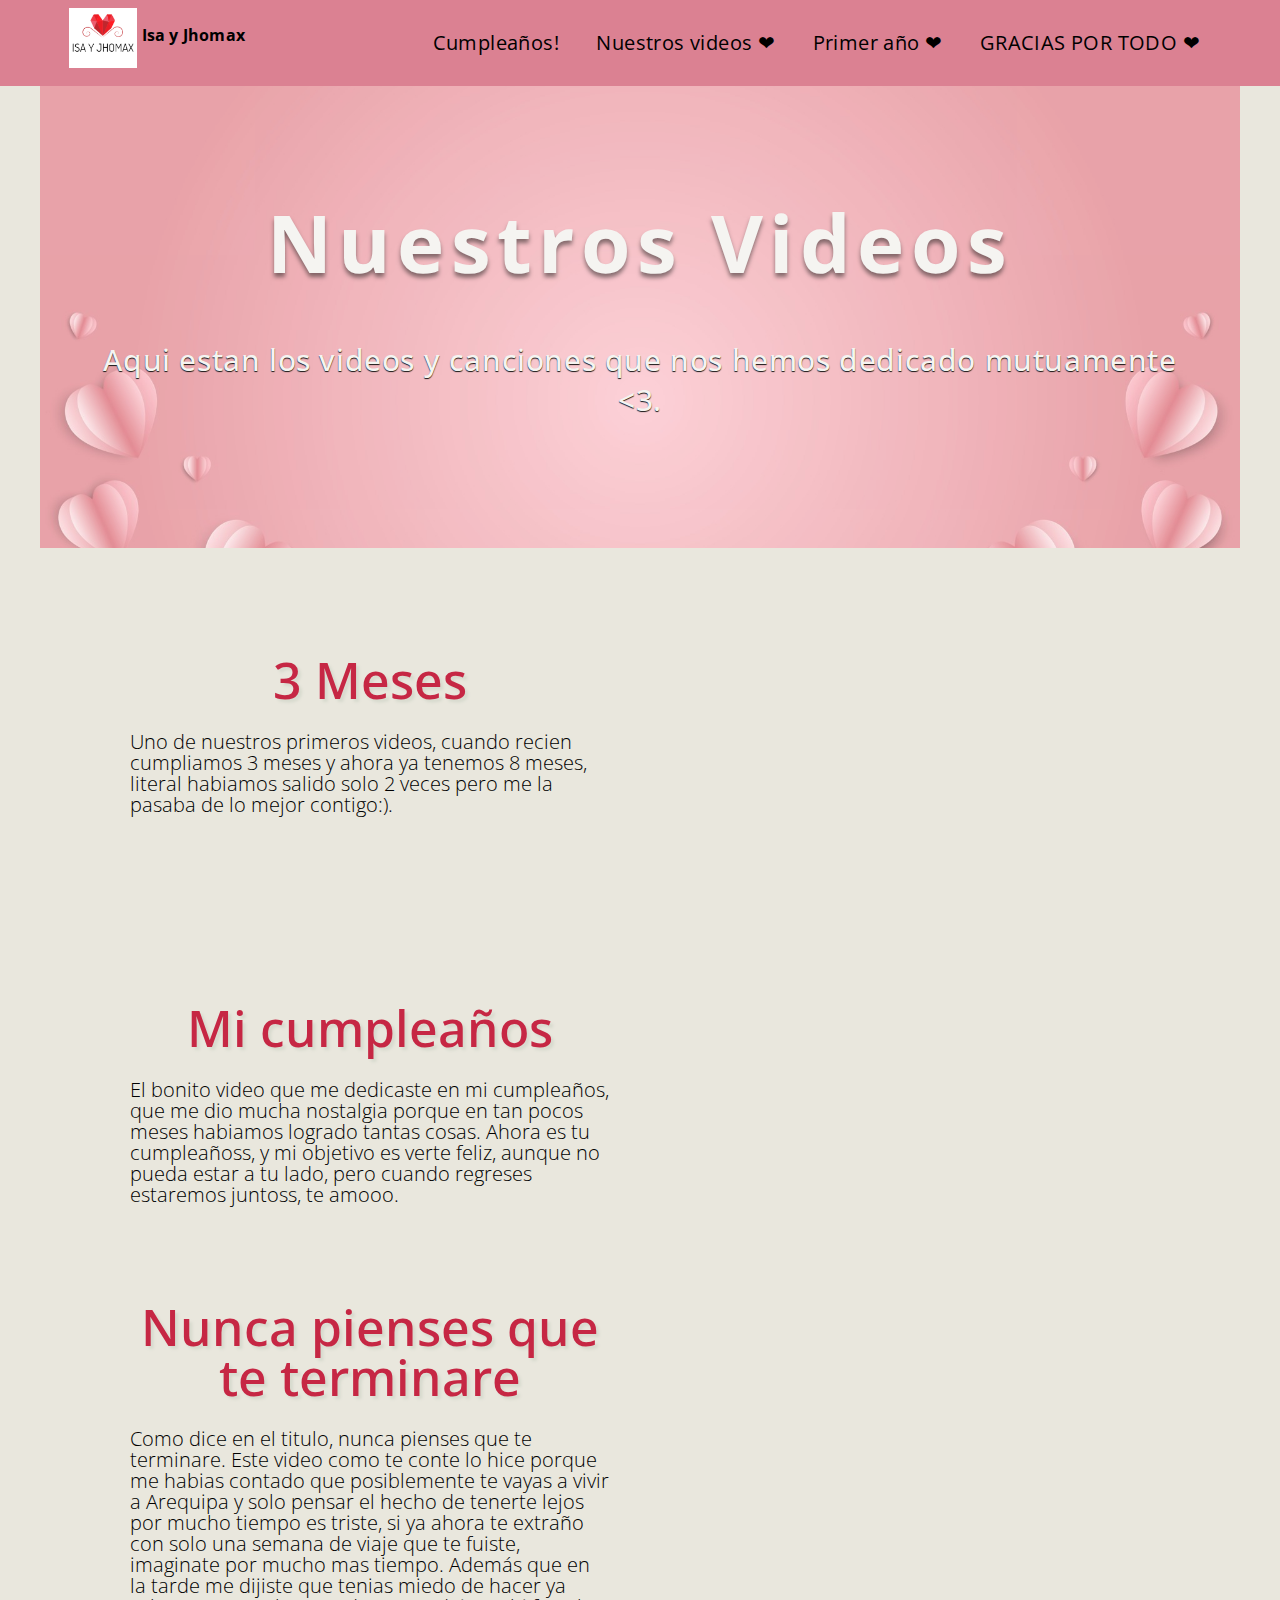
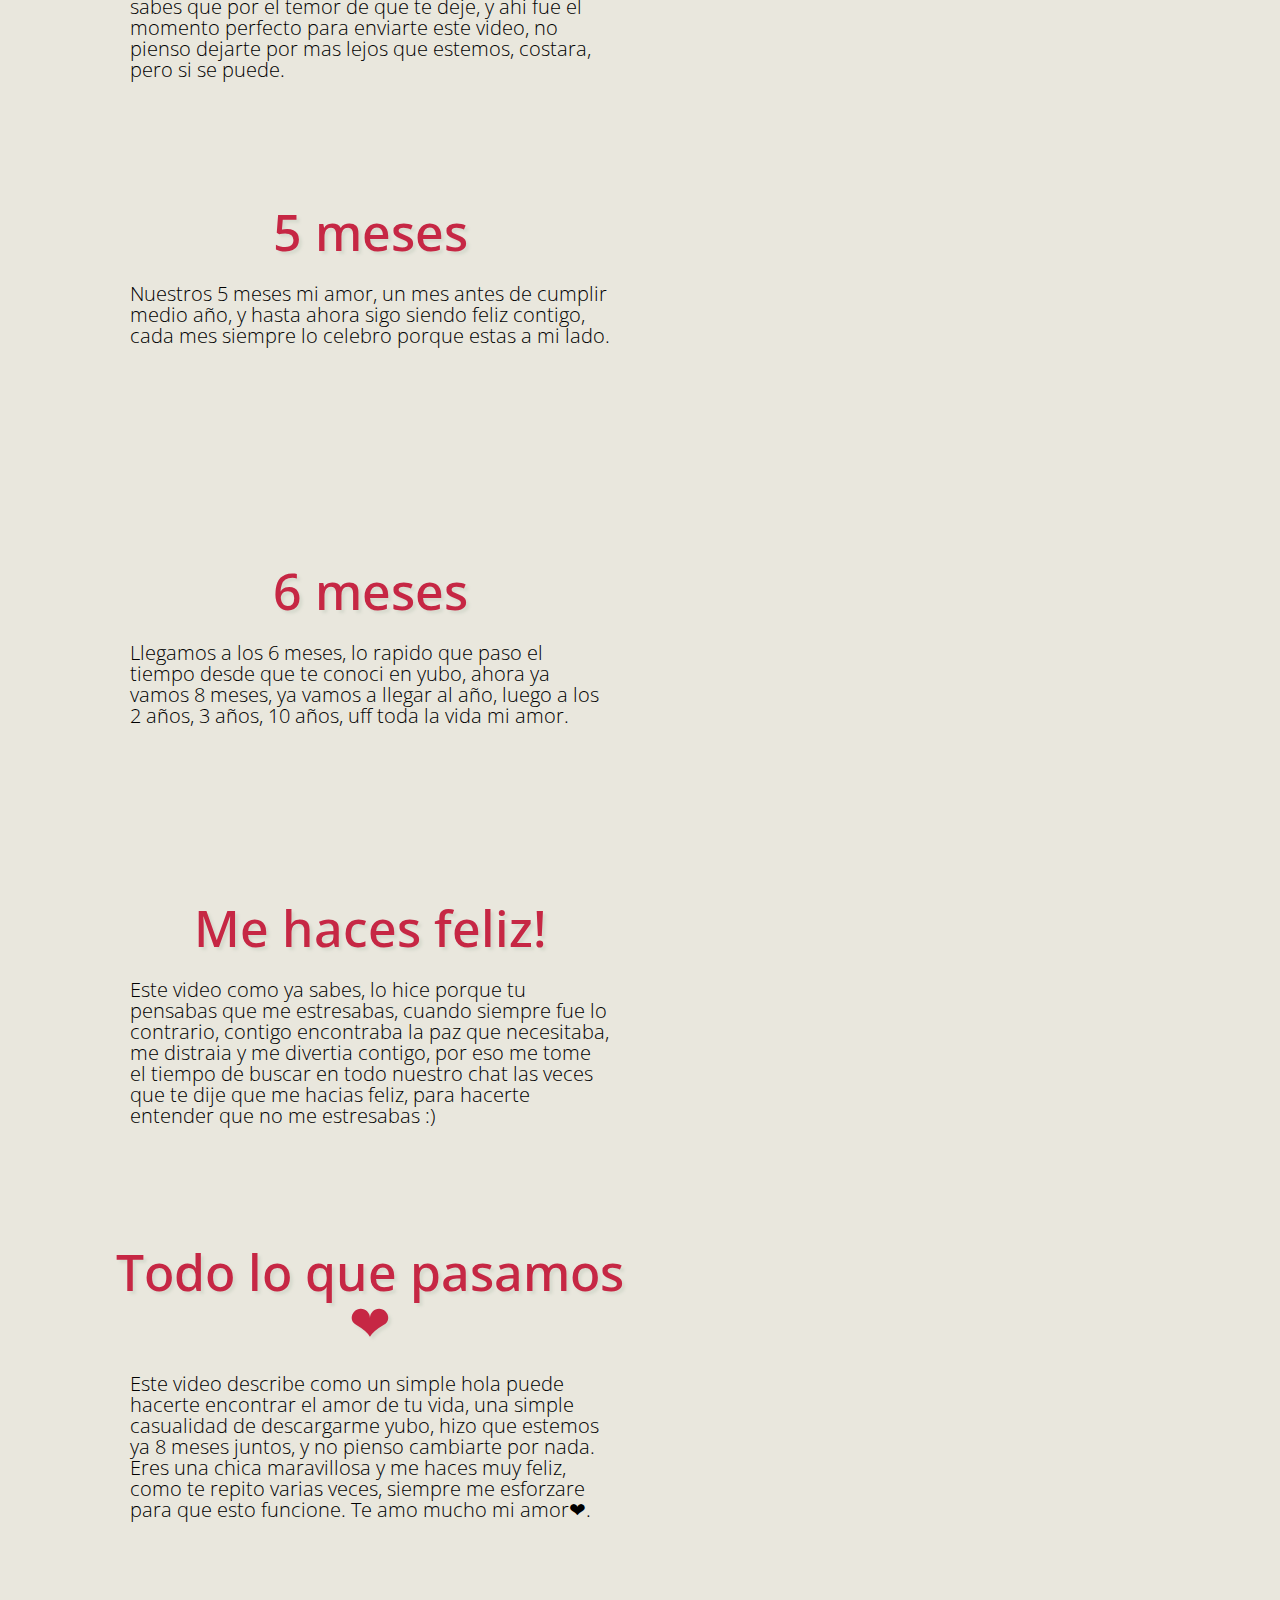
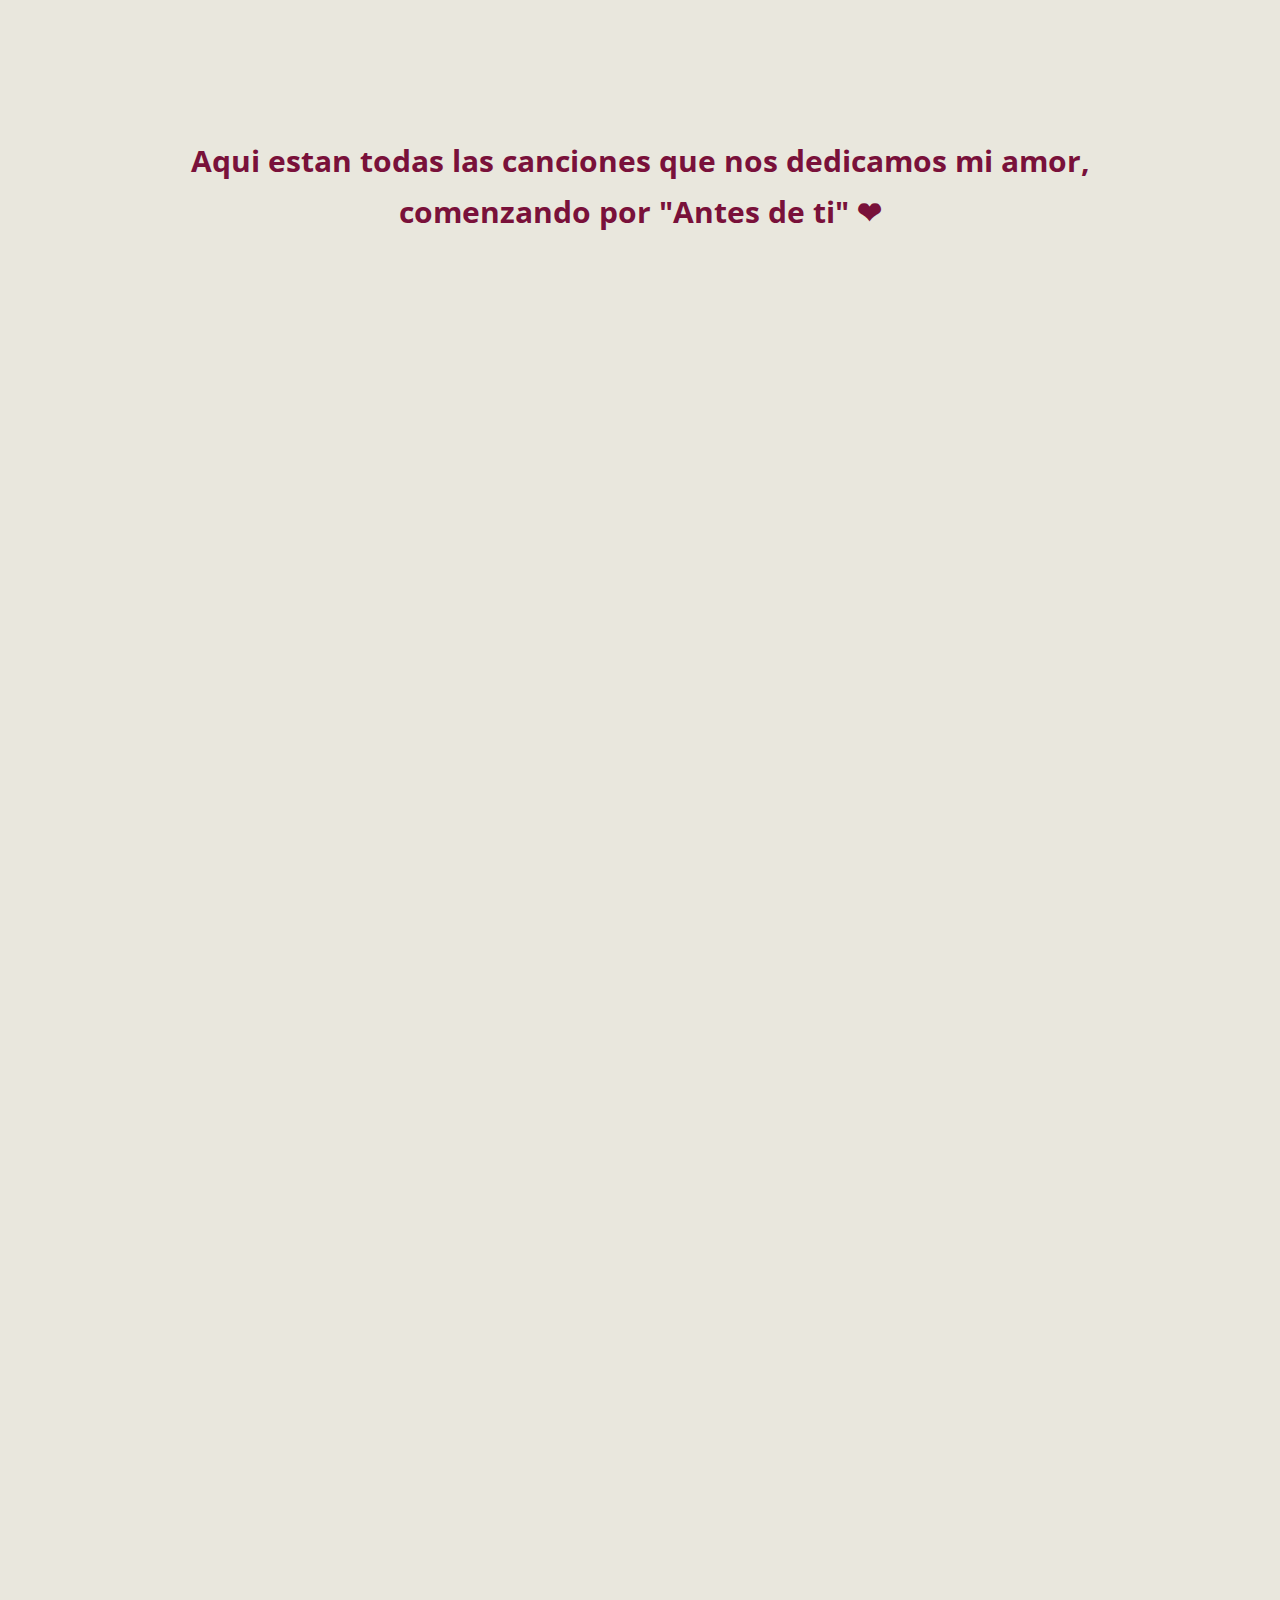
<file: public/index.html>
<!DOCTYPE html>
<html lang="en">
<head>
    <meta charset="UTF-8">
    <meta name="viewport"
          content="width=device-width, user-scalable=no, initial-scale=1.0, maximum-scale=1.0, minimum-scale=1.0">
    <meta http-equiv="X-UA-Compatible" content="ie=edge">
    <title class="notranslate">IsayJhomax</title>
    <link rel="stylesheet" href="./assets/css/style.css">
    <link rel="preconnect" href="https://fonts.googleapis.com">
    <link rel="preconnect" href="https://fonts.gstatic.com" crossorigin>
    <link href="https://fonts.googleapis.com/css2?family=Open+Sans:wght@300;400;500;600;700;800&display=swap" rel="stylesheet">
</head>
<body>
    <!--Header-->
    <header class="header">
        <div class="container logo-nav">
            <figure class="logo">
                <img src="./assets/img/recuadros/logo.png" alt="logo" >
                <figcaption class="nombre-logo notranslate">Isa y Jhomax</figcaption>
            </figure>
            <!--Navigation-->
            <nav class="navbar">
                <ul>
                    <li><a href="plans.html">Cumpleaños!</a></li>
                    <li><a href="index.html">Nuestros videos ❤</a></li>
                    <li><a href="yearly.html">Primer año ❤</a></li>
                    <li><a href="monthly.html">GRACIAS POR TODO ❤</a></li>
                </ul>
            </nav>
        </div>
    </header>

    <!--Home Content-->
    <section class="home">
        <div>
            <main class="main">
                <div class="container">
                    <h1 class="notranslate">Nuestros Videos</h1>
                    <p>Aqui estan los videos y canciones que nos hemos dedicado mutuamente <3.</p>
                </div>
            </main>
        </div>
        <div>

        </div>
        <div class="container home">
            <div>
                <article class="segmento1">
                    <div class="s-inf">
                        <div>
                            <h2 class="tittle" style="color:#c62744">3 Meses</h2>
                        </div>
                        <div>
                            <p>Uno de nuestros primeros videos, cuando recien cumpliamos 3 meses
                                y ahora ya tenemos 8 meses, literal habiamos salido solo 2 veces
                                pero me la pasaba de lo mejor contigo:).</p>
                        </div>
                    </div>
                    <div class="about-video">

                        <div class="video-responsive center">
                            <iframe width="560" height="315" src="https://www.youtube.com/embed/XKOUfYK4Zg4" title="YouTube video player" frameborder="0" allow="accelerometer; autoplay; clipboard-write; encrypted-media; gyroscope; picture-in-picture" allowfullscreen></iframe>
                        </div>
                    </div>
                </article>


                <article class="segmento1">
                    <div class="s-inf">
                        <div>
                            <h2 class="tittle" style="color:#c62744">Mi cumpleaños</h2>
                        </div>
                        <div>
                            <p>El bonito video que me dedicaste en mi cumpleaños, que me dio
                                mucha nostalgia porque en tan pocos meses habiamos logrado tantas cosas.
                                Ahora es tu cumpleañoss, y mi objetivo es verte feliz, aunque no
                                pueda estar a tu lado, pero cuando regreses estaremos juntoss, te amooo.</p>
                        </div>
                    </div>
                    <div class="about-video">

                        <div class="video-responsive center">
                            <iframe width="560" height="315" src="https://www.youtube.com/embed/1LvRK-vPIsU" title="YouTube video player" frameborder="0" allow="accelerometer; autoplay; clipboard-write; encrypted-media; gyroscope; picture-in-picture" allowfullscreen></iframe>
                        </div>
                    </div>
                </article>


                <article class="segmento1">
                    <div class="s-inf">
                        <div>
                            <h2 class="tittle" style="color:#c62744">Nunca pienses que te terminare</h2>
                        </div>
                        <div>
                            <p>Como dice en el titulo, nunca pienses que te terminare. Este video
                                como te conte lo hice porque me habias contado que posiblemente te
                                vayas a vivir a Arequipa y solo pensar el hecho de tenerte lejos por mucho
                                tiempo es triste, si ya ahora te extraño con solo una semana de viaje
                                que te fuiste, imaginate por mucho mas tiempo. Además que en la
                                tarde me dijiste que tenias miedo de hacer ya sabes que por el temor
                                de que te deje, y ahi fue el momento perfecto para enviarte este video,
                                no pienso dejarte por mas lejos que estemos, costara, pero si se puede.</p>
                        </div>
                    </div>
                    <div class="about-video">

                        <div class="video-responsive center">
                            <iframe width="560" height="315" src="https://www.youtube.com/embed/i5MqJzkLjA0" title="YouTube video player" frameborder="0" allow="accelerometer; autoplay; clipboard-write; encrypted-media; gyroscope; picture-in-picture" allowfullscreen></iframe>
                        </div>
                    </div>
                </article>

                <article class="segmento1">
                    <div class="s-inf">
                        <div>
                            <h2 class="tittle" style="color:#c62744">5 meses</h2>
                        </div>
                        <div>
                            <p>Nuestros 5 meses mi amor, un mes antes de cumplir medio año, y
                                hasta ahora sigo siendo feliz contigo, cada mes siempre lo celebro
                                porque estas a mi lado.</p>
                        </div>
                    </div>
                    <div class="about-video">

                        <div class="video-responsive center">
                            <iframe width="560" height="315" src="https://www.youtube.com/embed/A0Rl5iAcVwE" title="YouTube video player" frameborder="0" allow="accelerometer; autoplay; clipboard-write; encrypted-media; gyroscope; picture-in-picture" allowfullscreen></iframe>
                        </div>
                    </div>
                </article>

                <article class="segmento1">
                    <div class="s-inf">
                        <div>
                            <h2 class="tittle" style="color:#c62744">6 meses</h2>
                        </div>
                        <div>
                            <p>Llegamos a los 6 meses, lo rapido que paso el tiempo desde que te
                                conoci en yubo, ahora ya vamos 8 meses, ya vamos a llegar al año,
                                luego a los 2 años, 3 años, 10 años, uff toda la vida mi amor.</p>
                        </div>
                    </div>
                    <div class="about-video">

                        <div class="video-responsive center">
                            <iframe width="560" height="315" src="https://www.youtube.com/embed/2Px4fS-lX_A" title="YouTube video player" frameborder="0" allow="accelerometer; autoplay; clipboard-write; encrypted-media; gyroscope; picture-in-picture" allowfullscreen></iframe>
                        </div>
                    </div>
                </article>


                <article class="segmento1">
                    <div class="s-inf">
                        <div>
                            <h2 class="tittle" style="color:#c62744">Me haces feliz!</h2>
                        </div>
                        <div>
                            <p>Este video como ya sabes, lo hice porque tu pensabas que me estresabas, cuando
                                siempre fue lo contrario, contigo encontraba la paz que necesitaba,
                                me distraia y me divertia contigo, por eso me tome el tiempo de
                                buscar en todo nuestro chat las veces que te dije que me hacias feliz,
                                para hacerte entender que no me estresabas :) </p>
                        </div>
                        
                    </div>
                    <div class="about-video">

                        <div class="video-responsive center">
                            <iframe width="560" height="315" src="https://www.youtube.com/embed/13ESzP1DOpo" title="YouTube video player" frameborder="0" allow="accelerometer; autoplay; clipboard-write; encrypted-media; gyroscope; picture-in-picture" allowfullscreen></iframe>
                        </div>
                    </div>
                </article>

                <article class="segmento1">
                    <div class="s-inf">
                        <div>
                            <h2 class="tittle" style="color:#c62744">Todo lo que pasamos❤</h2>
                        </div>
                        <div>
                            <p>Este video describe como un simple hola puede hacerte encontrar
                                el amor de tu vida, una simple casualidad de descargarme yubo,
                                hizo que estemos ya 8 meses juntos, y no pienso cambiarte por nada.
                                Eres una chica maravillosa y me haces muy feliz, como te repito
                                varias veces, siempre me esforzare para que esto funcione. Te amo mucho mi amor❤.</p>
                        </div>
                    </div>
                    <div class="about-video">

                        <div class="video-responsive center">
                            <iframe width="560" height="315" src="https://www.youtube.com/embed/FwuqEpiXVrU?start=1" title="YouTube video player" frameborder="0" allow="accelerometer; autoplay; clipboard-write; encrypted-media; gyroscope; picture-in-picture" allowfullscreen></iframe>
                        </div>
                    </div>
                </article>





            </div>

<br>
            <br>
            <br>
            <br>
            <br>
            <div class="about-video">
                <div>
                    <h5 style="font-weight: bold; color: #79113a; font-size: 30px"> Aqui estan todas las canciones que nos dedicamos mi amor, comenzando por "Antes de ti" ❤ </h5>
                </div>
                <div class="video-responsive center">
                    <iframe width="560" height="315" src="https://www.youtube.com/embed/m5s1cqPjFYQ" title="YouTube video player" frameborder="0" allow="accelerometer; autoplay; clipboard-write; encrypted-media; gyroscope; picture-in-picture" allowfullscreen></iframe>
                </div>
            </div>

            <div class="about-video">

                <div class="video-responsive center">
                    <iframe width="560" height="315" src="https://www.youtube.com/embed/OfUqzRGQ1t8" title="YouTube video player" frameborder="0" allow="accelerometer; autoplay; clipboard-write; encrypted-media; gyroscope; picture-in-picture" allowfullscreen></iframe>
                </div>
            </div>

            <div class="about-video">

                <div class="video-responsive center">
                    <iframe width="560" height="315" src="https://www.youtube.com/embed/7ccufHSxlmE?start=1" title="YouTube video player" frameborder="0" allow="accelerometer; autoplay; clipboard-write; encrypted-media; gyroscope; picture-in-picture" allowfullscreen></iframe>
                </div>
            </div>



            <div class="about-video">

                <div class="video-responsive center">
                    <iframe width="560" height="315" src="https://www.youtube.com/embed/mqUNMhOfRUg?start=4" title="YouTube video player" frameborder="0" allow="accelerometer; autoplay; clipboard-write; encrypted-media; gyroscope; picture-in-picture" allowfullscreen></iframe>
                </div>
            </div>


            <div class="about-video">

                <div class="video-responsive center">
                    <iframe width="560" height="315" src="https://www.youtube.com/embed/bqtMJ391poA?start=1" title="YouTube video player" frameborder="0" allow="accelerometer; autoplay; clipboard-write; encrypted-media; gyroscope; picture-in-picture" allowfullscreen></iframe>
                </div>
            </div>
            <div class="about-video">

                <div class="video-responsive center">
                    <iframe width="560" height="315" src="https://www.youtube.com/embed/2QNRAXJxPdU" title="YouTube video player" frameborder="0" allow="accelerometer; autoplay; clipboard-write; encrypted-media; gyroscope; picture-in-picture" allowfullscreen></iframe>
                </div>
            </div>
            <div class="about-video">

                <div class="video-responsive center">
                    <iframe width="560" height="315" src="https://www.youtube.com/embed/HZkKv9UHxdw" title="YouTube video player" frameborder="0" allow="accelerometer; autoplay; clipboard-write; encrypted-media; gyroscope; picture-in-picture" allowfullscreen></iframe>
                </div>
            </div>
            <div class="about-video">

                <div class="video-responsive center">
                    <iframe width="560" height="315" src="https://www.youtube.com/embed/1w369oiQYbI" title="YouTube video player" frameborder="0" allow="accelerometer; autoplay; clipboard-write; encrypted-media; gyroscope; picture-in-picture" allowfullscreen></iframe>
                </div>
            </div>
            <div class="about-video">

                <div class="video-responsive center">
                    <iframe width="560" height="315" src="https://www.youtube.com/embed/QhAjVAwRP_k" title="YouTube video player" frameborder="0" allow="accelerometer; autoplay; clipboard-write; encrypted-media; gyroscope; picture-in-picture" allowfullscreen></iframe>
                </div>
            </div>
            <div class="about-video">

                <div class="video-responsive center">
                    <iframe width="560" height="315" src="https://www.youtube.com/embed/J1iICVwhGcA" title="YouTube video player" frameborder="0" allow="accelerometer; autoplay; clipboard-write; encrypted-media; gyroscope; picture-in-picture" allowfullscreen></iframe>
                </div>
            </div>
            <div class="about-video">

                <div class="video-responsive center">
                    <iframe width="560" height="315" src="https://www.youtube.com/embed/ZS3vish2hbM" title="YouTube video player" frameborder="0" allow="accelerometer; autoplay; clipboard-write; encrypted-media; gyroscope; picture-in-picture" allowfullscreen></iframe>
                </div>
            </div>
        </div>
    </section>

    <!--FOOTER-->



    <script src="./assets/js/script.js"></script>
</body>
</html>
</file>
<file: public/assets/css/style.css>
/* RESET */
html, body, div, span, applet, object, iframe,
h1, h2, h3, h4, h5, h6, p, blockquote, pre,
a, abbr, acronym, address, big, cite, code,
del, dfn, em, img, ins, kbd, q, s, samp,
small, strike, strong, sub, sup, tt, var,
b, u, i, center,
dl, dt, dd, ol, ul, li,
fieldset, form, label, legend,
table, caption, tbody, tfoot, thead, tr, th, td,
article, aside, canvas, details, embed,
figure, figcaption, footer, header, hgroup,
menu, nav, output, ruby, section, summary,
time, mark, audio, video {
    margin: 0;
    padding: 0;
    border: 0;
    font-size: 100%;
    font: inherit;
    vertical-align: baseline;
}
/* HTML5 display-role reset for older browsers */
article, aside, details, figcaption, figure,
footer, header, hgroup, menu, nav, section {
    display: block;
}
body {
    line-height: 1;
}
ol, ul {
    list-style: none;
}
blockquote, q {
    quotes: none;
}
blockquote:before, blockquote:after,
q:before, q:after {
    content: '';
    content: none;
}
table {
    border-collapse: collapse;
    border-spacing: 0;
}

/*-----------------------------------HOME-----------------------------------------*/
body{
    display: flex;
    justify-content:center;
    min-height:100vh;
    text-align: center;
    font: 300 20px/1.7 'Open Sans';
    background: #e9e7dd;
    margin: 0;
    align-items: center;
}

/*bodyf{

    justify-content:center;
    align-items: center;
    min-height:100vh;
    background-color:#e9e7dd;
}*/
.container{
    width: 90%;
    max-width: 1200px;
    margin: 0 auto;
}
.sep{
    position:fixed;
    left: 0;
    top: 650px;
    right: 0; /*width: 100%*/
}
.header{
    background:#db8192;
    font-style: normal;
    color: black;
    letter-spacing: 0.02em;
    padding: 0.2rem 0;
    position:fixed;
    left: 0;
    top: 0;
    right: 0; /*width: 100%*/
    z-index: 999; /*traer al frente*/
}

.header a{
    color:black;
    font-weight: 400;
    font-size: 20px;
    text-decoration: none;
}
.logo-nav{
    display: flex;
    justify-content: space-between;
    align-items: center;
}
.logo img{
    display: inline-block;
    max-width: 70px;
    max-height: 60px;
    padding: 0 0;
    margin: 0;
}
.nombre-logo{
    float: right;
    font-weight: 300;
    font-size: 16px;
    letter-spacing: 0.2px;
    padding: 1.2rem 0;
}
.navbar ul{
    margin: 0;
    padding: 0;
    list-style: none;
}
.navbar ul li{
    display: inline-block;
}
.navbar ul li a{
    display: block;
    padding:1rem 1rem;
    transition: all 0.4s linear;
    border-radius: 5px;
}
.navbar ul li a:hover{
    background: #eca4af;
}
.home{
    margin: 0 auto;
}
.main{
    font-style: normal;
    background-image: url("../img/fondos/fondo4.jpg");
    background-position:center top;
    background-repeat: no-repeat;
    background-size: cover;
    opacity: 0.90;
    color: #F7F6F4;
    display: flex;
    justify-content: center;
    align-items: center;
    padding-top: 11rem;
    padding-block-end: 6rem;
}
.main h1{
    font-weight: 700;
    font-size: 80px;
    line-height: 100px;
    letter-spacing: 0.08em;
    text-shadow: 0 4px 4px rgba(0, 0, 0, 0.50);
    opacity: 1;
    padding: 1rem 0;
}
.main p{
    font-weight: 500;
    font-size: 30px;
    line-height: 40px;
    letter-spacing: 0.02em;
    text-shadow: 0 1px 1px rgba(0, 0, 0, 5);
    opacity: 1;
    padding: 2rem 0;
}
.download{
    display: grid;
    gap: 0.5em;
    text-align: center;
    padding: 1rem 1rem;
    background-color:#eff8e4;
    align-items: center;
}
.download p{
    font-weight: 350;
    display: flex;
    text-align: center;
    justify-content: center;
    font-size: 20px;
    line-height: 20px;
    padding-top:10px;
}
.download ul{
    padding: 5px 5px;
}
.download ul li{
    display: inline-block;
    padding: 0 60px;
}
.download ul li a{
    display: block;
    padding: 3px 30px;
}
.segmento1{
    display: grid;
    grid-template-columns: repeat(auto-fit, minmax(200px,1fr));
    /*grid-column-gap: 0.5em;*/
    align-items: center;
}
.segmento2{
    display: grid;
    grid-template-columns: repeat(auto-fit, minmax(200px,1fr));
    /*grid-column-gap: 0.5em;*/
    align-items: center;
}
.s-inf{
    display: inline-block;
    align-items: center;
    justify-content: space-between;
}
.s-inf h2{
    font-weight: 550;
    font-size: 50px;
    line-height: 50px;
    text-shadow: 3px 3px 3px #d7dace;
    color: #6A6B68;
    padding: 1rem 1rem;
    display: block;
    justify-content: space-between;
    text-align: center;
    align-items: center;
}
.s-inf p{
    display: block;
    text-align: left;
    padding: 10px 10px;
    line-height: 20px;
}
.s-img{
    display: block;
    align-items: center;
    padding: 3rem 2px;
    margin: 0 auto;
}
.s-img img{
    border-radius: 30%;
    width: 70%;
    height: 80%;
    padding: 1rem 1rem;
    border: 0.1px solid;
    border-color: #79113a;
    box-shadow: 1px 3px 4px #d7dace;
}
.footer{
    background: #F5F0D0;
    display: flex;
    justify-content: space-between;
    align-items: center;
}
.f-b{
    display: grid;
    grid-template-columns: repeat(2, 50%);
    padding: 1px 1px;
}
.f-b-img{
    padding: 2px 2px;
    display: flex;
    margin: 0 auto;
}
.f-b-img img{
    max-width: 150px;
    max-height: 140px;
    padding: 5px 5px;
}
.f-b-redes{
    padding: 1px 1px;
    display: inline;
    align-items: center;
}
.f-b-redes-cr{
    align-items: center;
    text-align: left;
    font-size: 16px;
    font-weight: 300;
    padding: 2px 3px;
    padding-top: 10px;
    line-height: 16px;
}
.f-b-redes-sg{
    align-items: center;
    text-align: left;
    font-size: 14px;
    font-weight: 300;
    padding: 2px 3px;
    padding-top: 3px;
    line-height: 14px;
}
.f-b-redes ul{
    list-style: none;
    display: flex;
    align-items: center;
    text-align: center;
    padding-top: 6px;
}
.f-b-redes ul li{
    display: inline-block;
}
.f-b-redes ul li a{
    display: block;
    align-items: center;
    padding: 0 3px;
    font-size: 14px;
    line-height: 16px;
    text-decoration: none;
}
.btn{
    background-image: linear-gradient(to top, #60b660,#d2ffcc);
    color:#fcffb0;
    border: 0.8px solid;
    border-color: #ACD1A7;
    padding: 5px 16px;
    font-weight: 400;
    text-shadow: 1px 1px 1px #5d705a;
    padding-left: 20px;
    padding-right: 25px;
    border-radius: 50px;
    text-transform: uppercase;
    -webkit-box-shadow: 0 2px 5px rgba(0, 0, 0, 0.16);
    box-shadow: 0 2px 5px rgba(0, 0, 0, 0.16);
    text-decoration: none;
    display: inline-block;
    margin-top: 10px;
    transition: background-color 0.4s ease-in, color 0.4s ease-in;
}
.btn:hover{
    background-color: transparent;
    border-color: #46af4b;
    color: #fff700;
}

/*-----------------------------------ABOUT-----------------------------------------*/
.about-inf{
    display: grid;
    grid-template-columns: repeat(auto-fit, minmax(200px,1fr));
    align-items: center;
    padding-top: 6rem;
}
.about-inf-t h2{
    font-weight: 550;
    font-size: 50px;
    line-height: 60px;
    text-shadow: 3px 3px 3px #d7dace;
    color: #6A6B68;
    padding: 1rem 1rem;
    display: block;
    justify-content: space-between;
    text-align: center;
    align-items: center;
}
.about-inf-t p{
    display: block;
    text-align: left;
    padding: 10px 20px;
    line-height: 20px;
    padding-top: 30px;
}
.about-inf-img{
    display: block;
    align-items: center;
    padding: 1rem 2px;
    margin: 0 auto;
}
.about-inf-img img{
    border-radius: 50%;
    width: 80%;
    height: 80%;
    padding: 1rem 1rem;
    border: 0.1px solid;
    border-color: #d7dace;
    box-shadow: 1px 3px 4px #d7dace;
    background-color: #EBFFED;
}
.about-vm{
    display: grid;
    grid-template-columns: repeat(auto-fit, minmax(200px,1fr));
    padding: 1rem 1rem;
    gap: 20px;
}
.about-vm h3{
    font-weight: 700;
    font-size: 24px;
    line-height:24px;
    text-shadow: 1px 1px 1px #d7dace;
    color: #6A6B68;
    padding: 2rem 1rem;
}
.about-vm p{
    font-weight: 300;
    line-height: 70px;
    font-size: 18px;
    padding: 10px 10%;
    margin-bottom: auto;
}
.about-vm-mision{
    display: grid;
    grid-template-rows: repeat(2,1fr);
    background: #f3fde0;
    align-items: center;
    padding: 10px 3px;
    gap: 10px;
}
.mision-h3{
    display: flex;
    align-items: center;
    justify-content: center;
    text-align: center;
}
.mision-p{
    text-align: justify;
}

.about-vm-vision{
    display: grid;
    grid-template-rows: repeat(2,1fr);
    background: #f3fde0;
    align-items: center;
    padding: 10px 3px;
    gap:10px;
}
.vision-h3{
    display: flex;
    align-items: center;
    justify-content: center;
    text-align: center;
}
.vision-p{
    text-align: justify;
}
.about-team h4{
    font-weight: 600;
    font-size: 54px;
    line-height:54px;
    text-shadow: 5px 2px 3px #d7dace;
    padding: 2rem 1rem;
    color: #c62744;
}
.about-team ul{
    margin: 0;
    padding: 0;
    list-style: none;
}
.about-team ul li{
    display: inline-block;
    font-size: 18px;
    padding:0.4rem 1rem;
}
.about-team ul li figure img{
    border-radius: 20%;
    border: 1px solid;
    border-color: #c62744;
    padding: 0.2rem;
    box-shadow: 1px 2px 4px #d7dace;
}
.about-video h4{
    font-weight: 550;
    font-size: 44px;
    line-height:46px;
    text-shadow: 3px 2px 2px #d7dace;
    padding: 2rem 1rem;
    padding-top: 36px;
    color: #5c5d5a;
}
.video-responsive {
    height: 0;
    overflow: hidden;
    padding-bottom: 56.25%;
    padding-top: 25px;
    position: relative;
    margin-bottom: 20px;
}
.video-responsive iframe, .video-responsive object, .video-responsive embed {
    height: 100%;
    left: 0;
    position: absolute;
    top: 0;
    width: 100%;
}
.contact{
    background-image: url("../img/fondos/fondo1.jpg");
    background-size: 100vw 100vh;
    background-attachment: fixed;
    margin: 0;
    padding-top: 10px;
    padding-bottom: 10px;
}
.form_contact{
    width: 450px;
    margin: auto;
    background: rgba(0, 0, 0,0.4);
    padding: 10px 20px;
    box-sizing: border-box;
    margin-top: 20px;
    border-radius: 7px;
    border: none;
}
.form_contact h2{
    color: #fff;
    text-align: center;
    margin: 0;
    font-size: 26px;
    margin-bottom: 18px;
    font-weight: bold;
}
.form_contact input, textarea{
    width: 100%;
    margin-bottom: 20px;
    padding: 8px;
    box-sizing: border-box;
    font-size: 18px;
    border: none;
}

textarea{
    min-height: 100px;
    max-height: 180px;
    max-width: 100%;
    min-width: 50%;
}
#c-button{
    background: #31384a;
    color: #fff;
    padding: 20px;
    border: none;
}
#c-button:hover{
    cursor: pointer;
    background: #31384a;
}
.btn-wsp{
    position:fixed;
    width:60px;
    height:60px;
    line-height: 63px;
    bottom:25px;
    right:25px;
    background:#25d366;
    color:#FFF;
    border-radius:50px;
    text-align:center;
    font-size:35px;
    box-shadow: 0.1px 1px 10px rgba(0,0,0,0.3);
    z-index:100;
    transition: all 300ms ease;
}
.btn-wsp:hover{
    background:  #20ba5a;
}

/*-----------------------------------PLANS-----------------------------------------*/
.plans{
    padding-top: 1rem;
}
.plans h2{
    font-weight: 600;
    font-size: 48px;
    line-height:10px;
    text-shadow: 1px 2px 2px #d7dace;
    padding: 2rem 1rem;
    color: #fd3333;
}
.card-section{
    display: grid;
    gap:10px;
    grid-template-columns: repeat(auto-fit, minmax(200px,1fr));
    padding: 10px;
}
.card{
    background-color:#d9f1dc;
    padding: 0.5rem;
    border-radius: 10px;
    display: flex;
    flex-wrap: wrap;
    align-items: center;
    justify-content: center;
}
.card-header{
    flex-basis: 100%;
    font-size: 28px;
    line-height: 29px;
    padding: 30px 0;
    font-weight: 500;
    color: #5c5d5a;
    text-shadow: 1px 2px 2px #ffeac4;
}
.card-price{
    flex-basis: 100%;
    padding: 10px 10px;
    margin: 0 auto;
    font-weight: 700;
    color: #5c5d5a;
}
.card-price p{
    font-size: 30px;
    line-height: 30px;
    padding: 5px 10px;
    margin: 0 auto;
}
.card-body{
    flex-basis: 100%;
    margin-top: 0.5rem;
    margin-bottom: 1rem;
}
.card-body p{
    margin: 0;
    text-align: left;
    padding: 15px 14px;
    font-size: 18px;
    line-height: 30px;
}
.card-body a{
    text-decoration: none;
    display: inline-block;
    margin-top: 10px;
    transition: background-color 0.4s ease-in, color 0.4s ease-in;
    padding: 3px 30px;
    font-size: 20px;
}

@media(max-width:480px){
    .form_contact{
        width: 100%;
    }
    .about-inf-img{
        width: 80%;
    }
    .s-img{
        width: 80%;
    }
    .footer img{
        width: 90%;
        height: 90%;
    }
}
@media(min-width:600px){
    .video-responsive{
        width: 80%;
        margin: 20px auto;
    }
    .card-section{
        width: 70%;
        margin: 5px auto;
    }

}

/*----------------------------MÓVIL--------------------------------*/
@media screen and (min-width: 320px) {
    .header a{
        font-size: 16px;
    }
    .logo-nav{
        display: flex;
        align-items: center;
    }
    .logo img{
        max-width: 70px;
        max-height: 90px;
        padding:7px 7px;
    }
    .navbar ul li a{
        padding:3px 3px;
        border-radius: 3px;
    }
    .nombre-logo{
        font-size: 0;
        letter-spacing: 0.2px;
        padding: 2px 0;
        font-weight:bold;
    }
    .main{
        padding-top: 8rem;
        padding-block-end: 4rem;
    }
    .main h1{
        font-weight: 500;
        font-size: 50px;
        line-height: 50px;
        letter-spacing: 0.04em;
        text-shadow: 0 2px 2px rgba(0, 0, 0, 0.50);
    }
    .main p{
        font-weight: 400;
        font-size: 24px;
        line-height: 30px;
        letter-spacing: 0.01em;
        text-shadow: 0 1px 0.5px rgba(0, 0, 0, 5);
        padding: 1rem 0;
    }
    .download{
        padding: 0.3rem 5px;
    }
    .download p{
        font-size: 14px;
        line-height: 15px;
    }
    .download ul li{
        padding: 0 10px;
    }
    .download ul li a{
        padding: 4px 12px;
        font-size: 14px;
    }
    .s-inf h2{
        font-weight: bold;
        font-size: 20px;
        line-height: 24px;
        text-shadow: 1px 1px 1px #d7dace;
        padding: 12px 1px;
    }
    .s-inf p{
        padding: 15px 10px;
        line-height: 15px;
        font-size: 12px;
    }
    .f-b-redes-cr{
        font-size: 14px;
        padding: 1px 3px;
        padding-top: 16px;
        line-height: 14px;
    }
    .f-b-redes-sg{
        font-size: 12px;
        padding: 2px 3px;
        padding-top: 10px;
        line-height: 12px;
    }
    .f-b-redes ul{
        display:grid;
        text-align: left;
        padding-top: 6px;
    }
    .f-b-redes ul li a{
        font-size: 12px;
        line-height: 14px;
    }

    .about-inf-t h2{
        font-weight: 450;
        font-size: 22px;
        line-height: 24px;
        text-shadow: 1px 1px 1px #d7dace;
        padding: 8px 6px;
    }
    .about-inf-t p{
        padding: 10px 10px;
        line-height: 14px;
        font-size: 12px;
    }
    .about-vm{
        padding: 0.5rem 0.5rem;
    }
    .about-vm h3{
        font-weight: 700;
        font-size: 16px;
        line-height:18px;
        padding: 0.4rem 1rem;
    }
    .about-vm p{
        line-height: 12px;
        font-size: 10px;
        padding: 2px 5px;
    }
    .about-team h4{
        font-size: 28px;
        line-height:30px;
        text-shadow: 3px 1px 1px #d7dace;
        padding: 1rem 0.4rem;
    }
    .about-team ul li{
        font-size: 12px;
        line-height: 14px;
    }
    .about-video h4{
        font-weight: 400;
        font-size: 22px;
        line-height:22px;
        text-shadow: 1px 1px 1px #d7dace;
        padding: 12px 10px;
    }
    .btn-wsp{
        width:50px;
        height:50px;
        line-height: 48px;
    }
    .plans h2{
        font-weight: 450;
        font-size: 22px;
        line-height: 24px;
        text-shadow: 1px 1px 1px #d7dace;
        padding: 8px 6px;
    }
    .card-header{
        font-size: 20px;
        line-height: 22px;
        padding: 20px 0;
        font-weight: 400;
        text-shadow: 1px 1px 2px #ffeac4;
    }
    .card-price p{
        font-size: 24px;
        line-height: 26px;
        padding: 1px 10px;
    }
    .card-body p{
        padding: 10px 14px;
        padding-bottom: 20px;
        font-size: 12px;
        line-height: 20px;
    }
    .card .card-body a{
        padding: 4px 20px;
        font-size: 14px;
    }
}

/*----------------------------ESCRITORIO--------------------------------*/
@media screen and (min-width: 1024px){
    .header a{
        font-size: 20px;
    }
    .logo-nav{
        display: flex;
        justify-content: space-between;
        align-items: center;
    }
    .logo img{
        display: inline-block;
        max-width: 70px;
        max-height: 60px;
        padding:5px 5px;
    }
    .navbar ul li a{
        padding:1rem 1rem;
        border-radius: 5px;
    }
    .nombre-logo{
        font-size: 16px;
        letter-spacing: 0.2px;
        padding: 1.2rem 0;
    }
    .main{
        padding-top: 11rem;
        padding-block-end: 6rem;
    }
    .main h1{
        font-weight: bold;
        font-size: 80px;
        line-height: 100px;
        letter-spacing: 0.08em;
        text-shadow: 0 4px 4px rgba(0, 0, 0, 0.50);
    }
    .main p{
        font-weight: 500;
        font-size: 30px;
        line-height: 40px;
        letter-spacing: 0.02em;
        text-shadow: 0 1px 1px rgba(0, 0, 0, 5);
        padding: 2rem 0;
    }
    .download{
        padding: 1rem 1rem;
    }
    .download p{
        font-size: 20px;
        line-height: 20px;
    }
    .download ul li{
        padding: 0 60px;
    }
    .download ul li a{
        padding: 3px 30px;
        font-size: 22px;
    }
    .s-inf h2{
        font-weight: 550;
        font-size: 50px;
        line-height: 50px;
        text-shadow: 3px 3px 3px #d7dace;
        padding: 1rem 1rem;
    }
    .s-inf p{
        padding: 10px 30px;
        line-height: 21px;
        font-size: 20px;
    }
    .f-b-redes-cr{
        font-size: 16px;
        padding: 2px 3px;
        padding-top: 20px;
        line-height: 16px;
    }
    .f-b-redes-sg{
        font-size: 14px;
        padding: 2px 3px;
        padding-top: 23px;
        line-height: 14px;
    }
    .f-b-redes ul{
        display: flex;
        text-align: center;
        padding-top: 6px;
    }
    .f-b-redes ul li a{
        font-size: 14px;
        line-height: 16px;
    }
    .about-inf-t h2{
        font-weight: 550;
        font-size: 50px;
        line-height: 60px;
        text-shadow: 3px 3px 3px #d7dace;
        padding: 1rem 1rem;
    }
    .about-inf-t p{
        padding: 18px 20px;
        line-height: 21px;
        font-size: 20px;
    }
    .about-vm{
        padding: 1.2rem 1.2rem;
    }
    .about-vm h3{
        font-weight: 700;
        font-size: 24px;
        line-height:24px;
        padding: 1rem 1rem;
    }
    .about-vm p{
        line-height: 20px;
        font-size: 18px;
        padding: 10px 10%;
    }
    .about-team h4{
        font-size: 54px;
        line-height:54px;
        text-shadow: 5px 2px 3px #d7dace;
        padding: 2rem 1rem;
    }
    .about-team ul li{
        font-size: 18px;
        line-height: 19px;
    }
    .about-video h4{
        font-weight: 550;
        font-size: 44px;
        line-height:46px;
        text-shadow: 3px 2px 2px #d7dace;
        padding: 1.3rem 1rem;
    }
    .btn-wsp{
        width:70px;
        height:70px;
        line-height: 68px;
    }
    .plans h2{
        font-weight: 600;
        font-size: 48px;
        line-height:50px;
        text-shadow: 1px 2px 2px #79113a;
        padding: 2rem 1rem;
        color: #c62744;
    }
    .card-header{
        font-size: 28px;
        line-height: 29px;
        padding: 30px 0;
        font-weight: 500;
        text-shadow: 1px 2px 2px #ffeac4;
    }
    .card-price p{
        font-size: 30px;
        line-height: 30px;
        padding: 5px 10px;
    }
    .card-body p{
        padding: 10px 14px;
        padding-bottom: 20px;
        font-size: 18px;
        line-height: 30px;
    }
    .card .card-body a{
        padding: 5px 30px;
        font-size: 20px;
    }

    audio1{
        left: 1000px;
    }
    .box {
    position: relative;
    width: 150px;
     left: 650px;
    height:150px;
    transform-style: preserve-3d;
    animation: animate 30s linear infinite;
    }

    @keyframes animate{
    0%{
        transform: perspective(1000px) rotateY(0deg);
    }
    100% {
    transform: perspective(1000px) rotateY(360deg);
    }
    }

    .box span img {
    position: absolute;
    top: 0;
    left: 0;
    width: 100%;
    height: 100%;
    object-fit: cover;
    }
}
</file>
